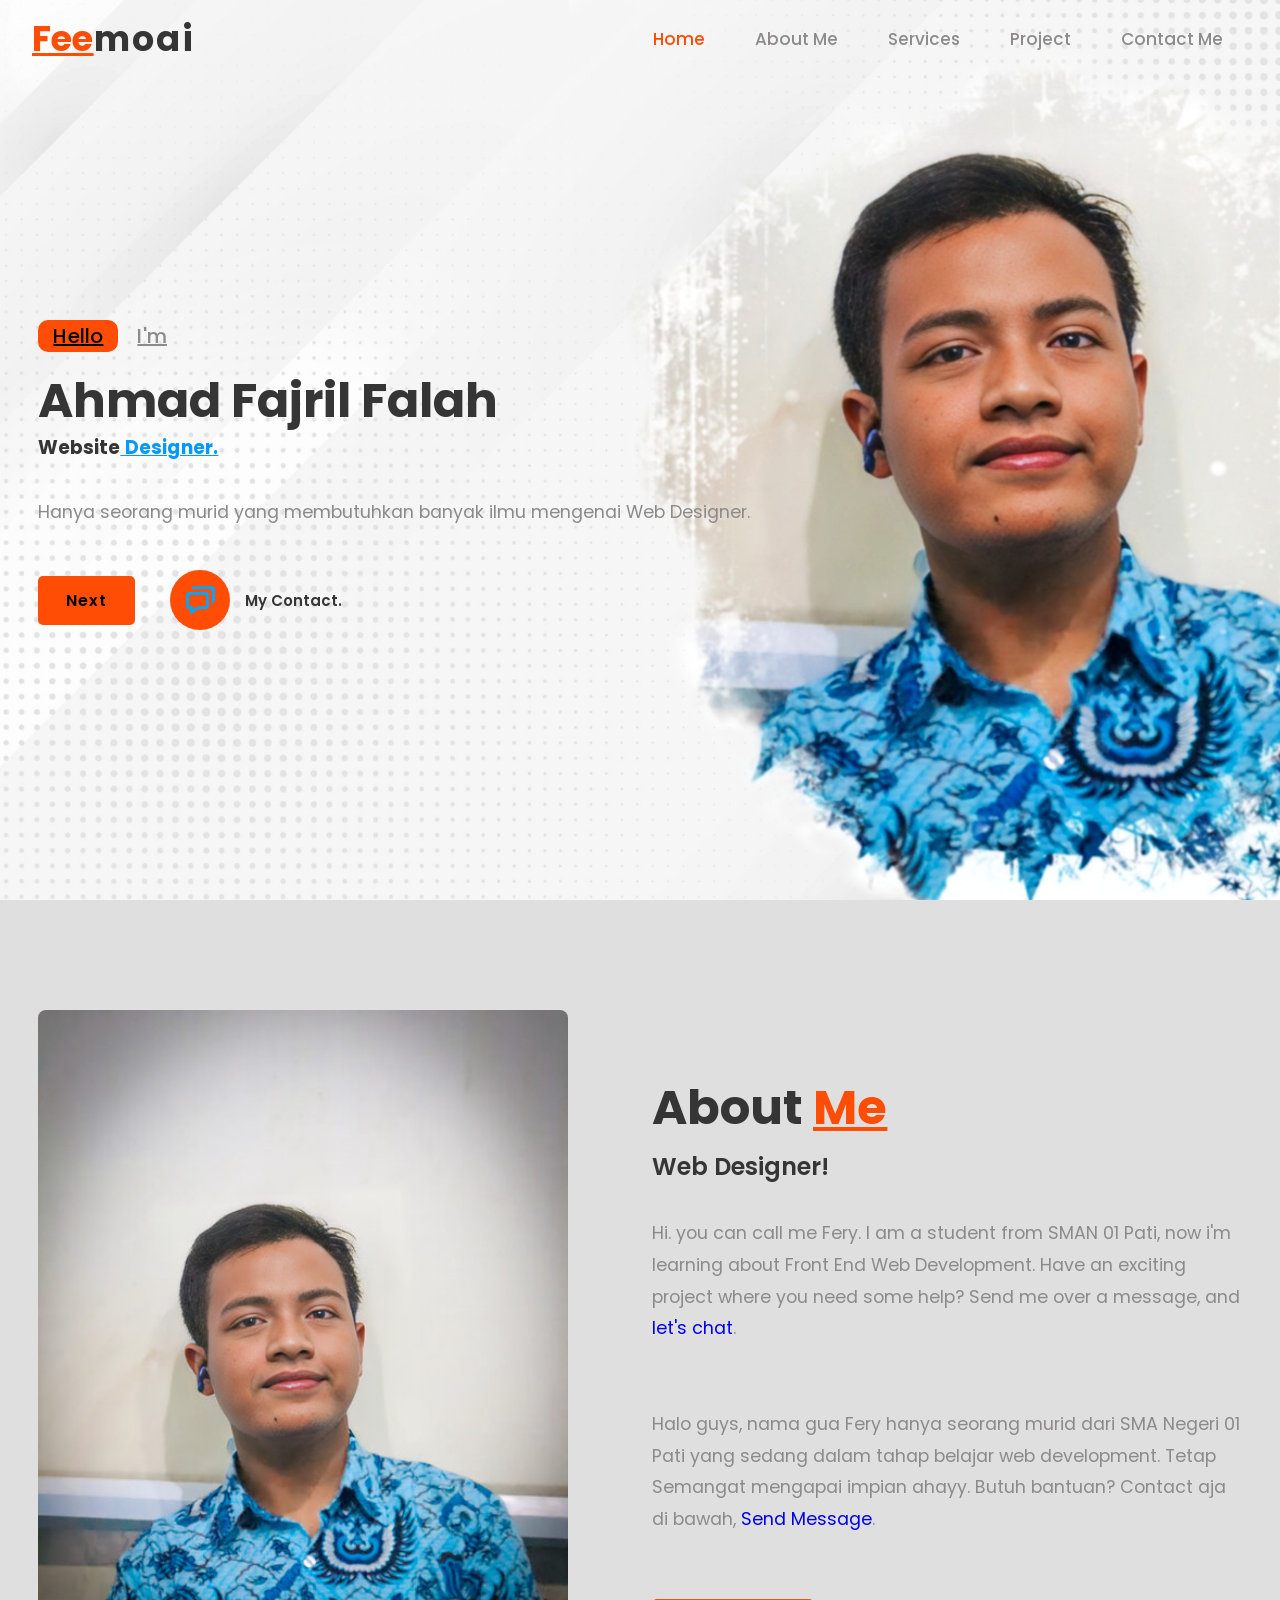
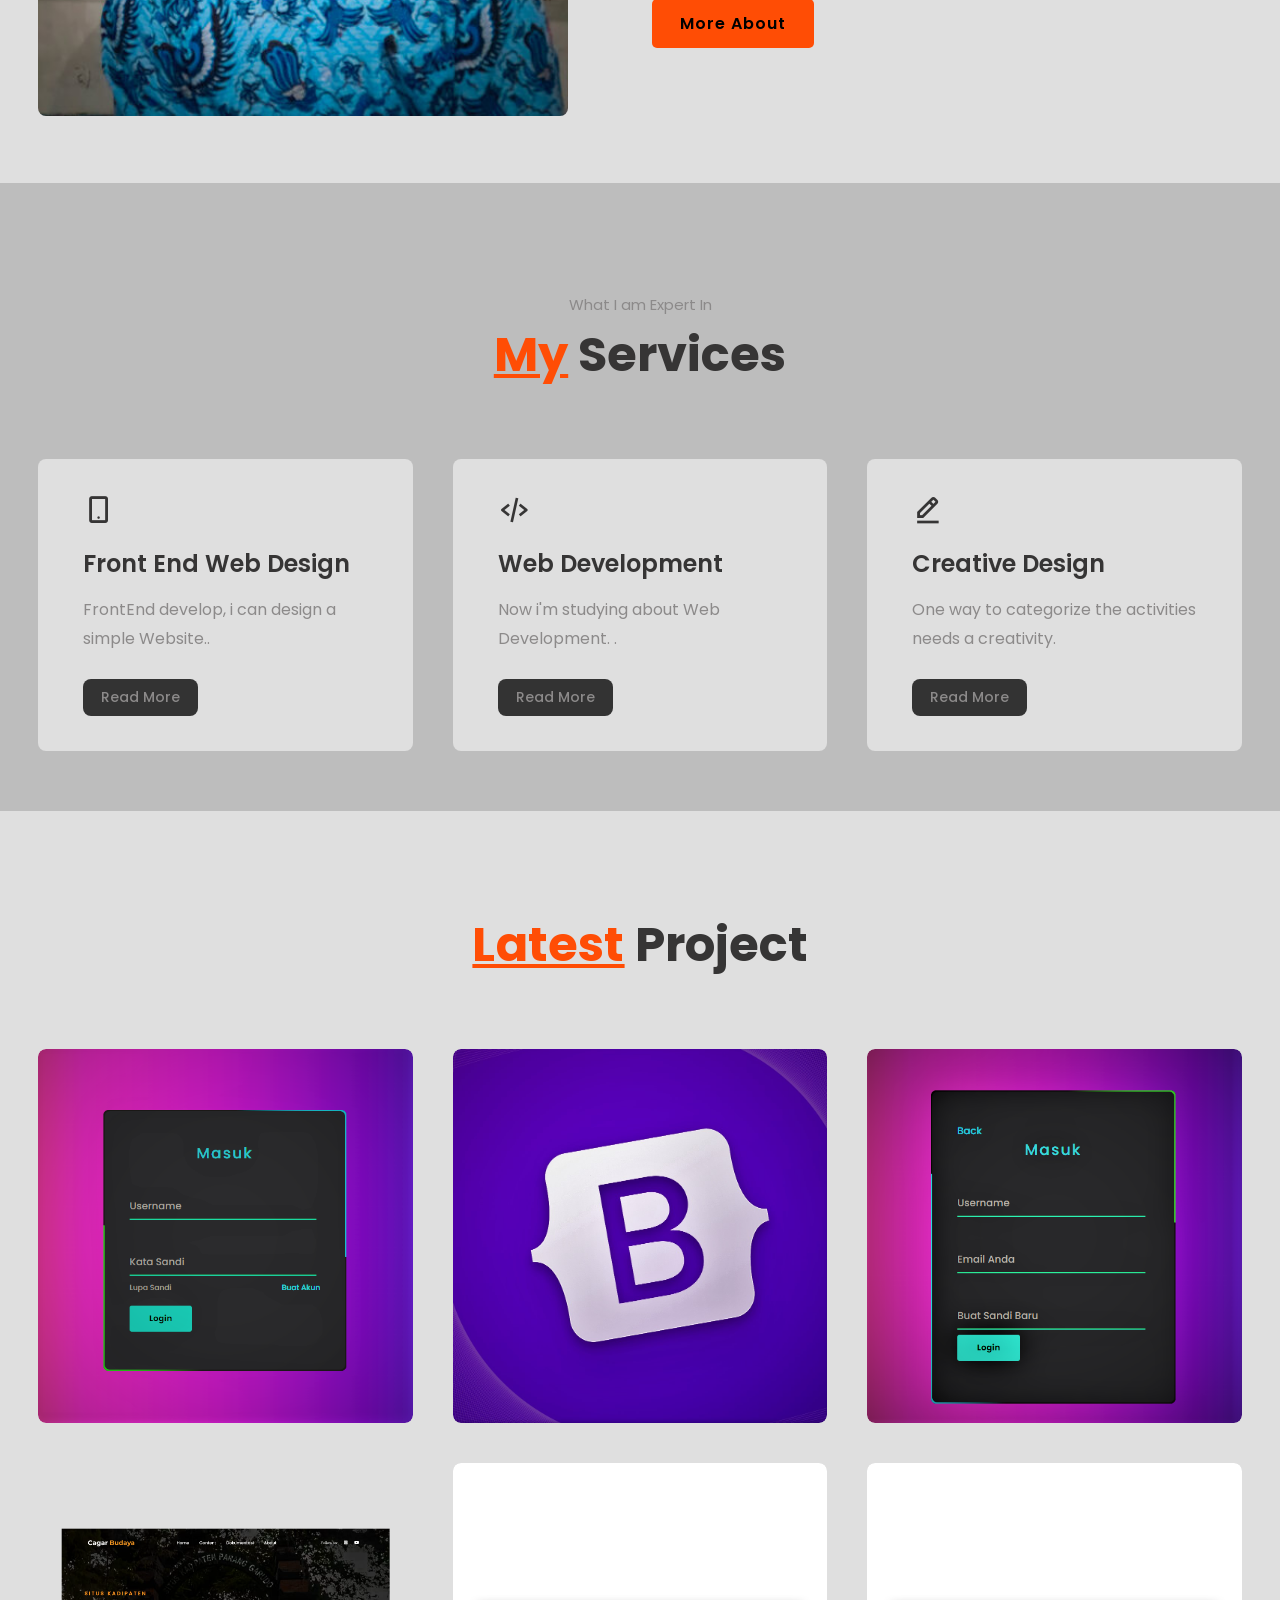
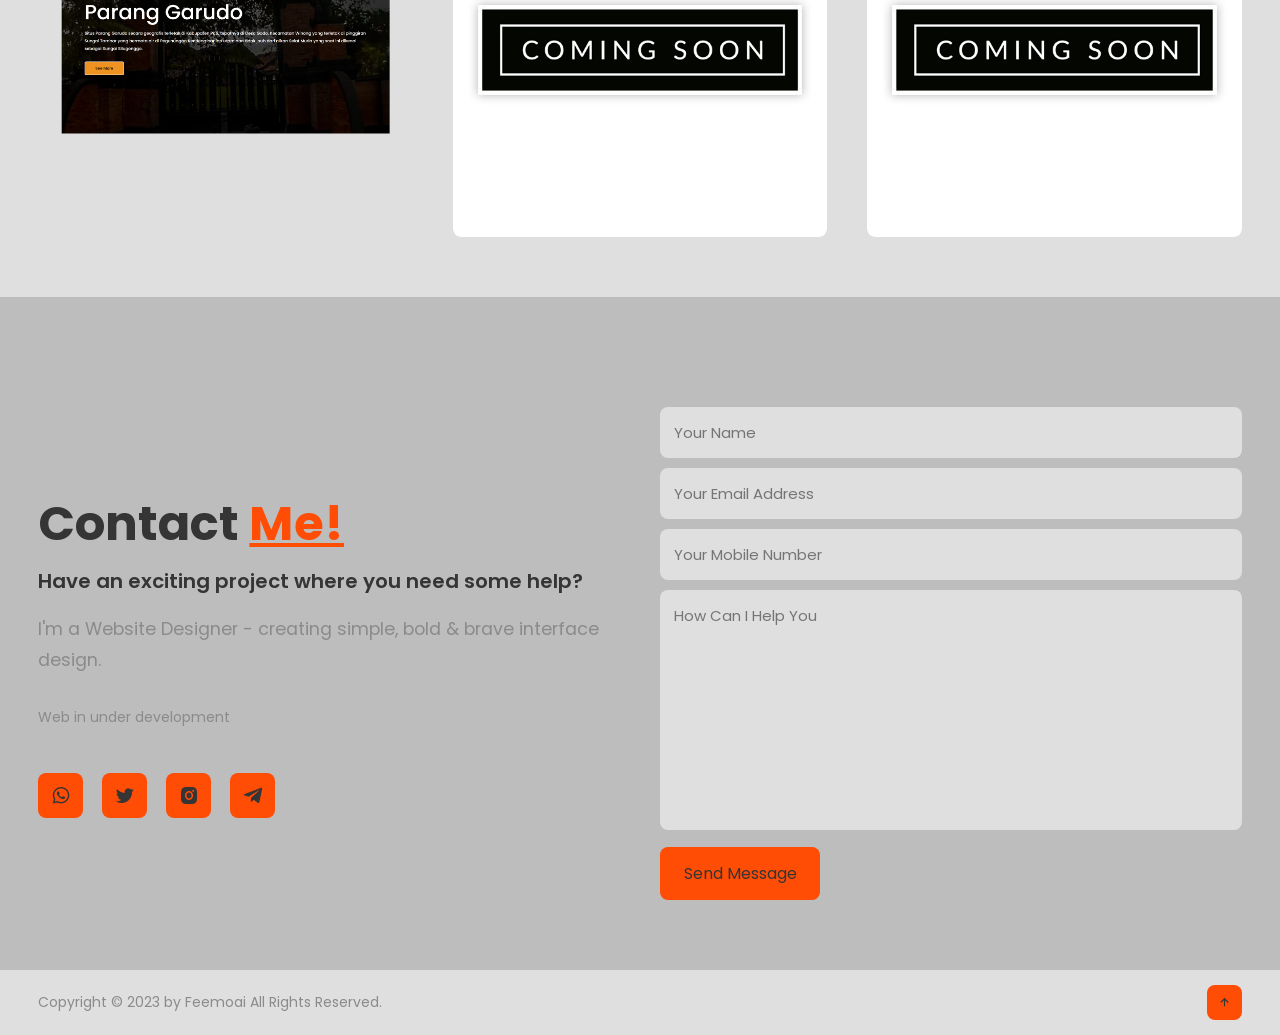
<file: index.html>
<!DOCTYPE html>
<html lang="en">
  <head>
    <meta charset="UTF-8" />
    <meta http-equiv="X-UA-Compatible" content="IE=edge" />
    <meta name="viewport" content="width=device-width, initial-scale=1" />
    <title>Feemoai</title>
    <!---custom css link---->
    <link rel="stylesheet" type="text/css" href="css/style.css" />

    <link rel="stylesheet" href="https://unpkg.com/boxicons@latest/css/boxicons.min.css" />

    <link rel="preconnect" href="https://fonts.googleapis.com" />
    <link rel="preconnect" href="https://fonts.gstatic.com" crossorigin />
    <link href="https://fonts.googleapis.com/css2?family=Poppins:wght@300;400;500;600;700;800;900&display=swap" rel="stylesheet" />
  </head>
  <body>
    <!----header--->
    <header>
      <a href="#" class="logo"><span>Fee</span>moai</a>

      <ul class="navlist">
        <li><a href="#home" class="active">Home</a></li>
        <li><a href="#about">About Me</a></li>
        <li><a href="#services">Services</a></li>
        <li><a href="#portfolio">Project</a></li>
        <li><a href="#contact">Contact Me</a></li>
      </ul>

      <div class="bx bx-menu" id="menu-icon"></div>
    </header>

    <!----home section--->
    <section class="home" id="home">
      <div class="home-text">
        <div class="slide">
          <span class="one">Hello</span>
          <span class="two">I'm</span>
        </div>
        <h1>Ahmad Fajril Falah</h1>
        <h3>Website<span> Designer.</span></h3>
        <p>
          Hanya seorang murid yang membutuhkan banyak ilmu mengenai Web Designer.
        </p>
        <div class="button">
          <a href="#about" class="btn">Next</a>
          <a href="#contact" class="btn2"
            ><span><i class="bx bx-chat"></i></span>My Contact. </a
          >
        </div>
      </div>
    </section>

    <!----about design--->
    <section class="about" id="about">
      <div class="about-img">
        <img src="Image/1668665366005_1_4_optimized.jpg" />
      </div>

      <div class="about-text">
        <h2>About <span>Me</span></h2>
        <h4>Web Designer!</h4>
        <p>
          Hi. you can call me Fery. 
          I am a student from SMAN 01 Pati, now i'm learning about Front End Web Development. Have an exciting project where you need some help?
          Send me over a message, and <a href="#contact">let's chat</a>.
        </p>
        <p>Halo guys, nama gua Fery hanya seorang murid dari SMA Negeri 01 Pati yang sedang dalam tahap belajar web development. Tetap Semangat mengapai impian ahayy. Butuh bantuan? Contact aja di bawah, <a href="#contact">Send Message</a>.</p>
        <a href="#" class="btn">More About</a>
      </div>
    </section>
    <!----service section design--->
    <section class="services" id="services">
      <div class="main-text">
        <p>What I am Expert In</p>
        <h2><span>My</span> Services</h2>
      </div>

      <div class="services-content">
        <div class="box">
          <div class="s-icons">
            <i class="bx bx-mobile-alt"></i>
          </div>
          <h3>Front End Web Design</h3>
          <p>FrontEnd develop, i can design a simple Website..</p>
          <a href="#services" class="read">Read More</a>
        </div>

        <div class="box">
          <div class="s-icons">
            <i class="bx bx-code-alt"></i>
          </div>
          <h3>Web Development</h3>
          <p>Now i'm studying about Web Development. .</p>
          <a href="#services" class="read">Read More</a>
        </div>

        <div class="box">
          <div class="s-icons">
            <i class="bx bx-edit-alt"></i>
          </div>
          <h3>Creative Design</h3>
          <p>One way to categorize the activities needs a creativity.</p>
          <a href="#services" class="read">Read More</a>
        </div>
      </div>
    </section>
    <!----project section design--->
    <section class="portfolio" id="portfolio">
      <div class="main-text">
        <h2><span>Latest</span> Project</h2>
      </div>

      <div class="portfolio-content">
        <div class="row">
          <img src="Image/animated login.png" />
          <div class="layer">
            <h5>Animated Login Website</h5>
            <p>How to make Animated Login Website only using HTML and CSS</p>
            <a href= "https://feemoai.github.io/Login_Account/"><i class="bx bx-link-external"></i></a>
          </div>
        </div>

        <div class="row">
          <img src="Image/bootstrap-social.jpg" />
          <div class="layer">
            <h5>Responsive Website Bootstrap 5.2</h5>
            <p>How to make "Responsive Website" only using Bootstrap 5.2(New Version)</p>
            <a href="https://feemoai.github.io/Greemoai/"><i class="bx bx-link-external"></i></a>
          </div>
        </div>

        <div class="row">
          <img src="Image/Forgot Password.png" />
          <div class="layer">
            <h5>Forgot Password Design</h5>
            <p>Forgot Password Design Website only using HTML and CSS</p>
            <a href="https://feemoai.github.io/Lupa_Sandi/"><i class="bx bx-link-external"></i></a>
          </div>
        </div>

        <div class="row">
            <img src="Image/OSBITdanKIR.png" />
            <div class="layer">
              <h5>Project KIRxOSBIT</h5>
              <p>Kolaborasi saya sebagai web development dan tim KIR SMA Negeri 1 Pati</p>
              <a href="https://feemoai.github.io/SEPAGAR/"><i class="bx bx-link-external"></i></a>
            </div>
          </div>

          <div class="row">
            <img src="Image/Coming Soon.png" />
            <div class="layer">
              <h5>COMMING SOON</h5>
              <p></p>
              <a href="#"><i class="bx bx-link-external"></i></a>
            </div>
          </div>

          <div class="row">
            <img src="Image/Coming Soon.png" />
            <div class="layer">
              <h5>COMMING SOON</h5>
              <p></p>
              <a href="#"><i class="bx bx-link-external"></i></a>
            </div>
          </div>
    </section>
	<!----contact section design--->
	<section class="contact" id="contact">
		<div class="contact-text">
			<h2>Contact <span>Me!</span></h2>
			<h4>Have an exciting project where you need some help?</h4>
			<p>I'm a Website Designer - creating simple, bold & brave interface design.</p>
			<div class="list">
				<li><a href="#contact">Web in under development</a></li>
				<li><a href="#contact"></a></li>
				<li><a href="#contact"></a></li>
			</div>

			<div class="contact-icons">
				<a href="https://wa.me/62895411605548?text=Have%20an%20exciting%20project%20or%20a%20problem%20Where%20you%20need%20some%20help?"><i class='bx bxl-whatsapp' ></i></a>
				<a href="https://twitter.com/feemoai/"><i class='bx bxl-twitter' ></i></a>
				<a href="https://www.instagram.com/feemoai/"><i class='bx bxl-instagram-alt' ></i></a>
				<a href="#contact"><i class='bx bxl-telegram' ></i></a>
			</div>
		</div>

		<div class="contact-form">
			<form action="">
				<input type="name" placeholder="Your Name" required>
				<input type="email" placeholder="Your Email Address" required>
				<input type="" placeholder="Your Mobile Number" required>
				<textarea name="" id="" cols="35" rows="10" placeholder="How Can I Help You" required></textarea>
				<input type="submit" value="Send Message" class="submit" required>
			</form>
		</div>
	</section>

	<!----end section design--->
	<section class="end">
		<div class="last-text">
			<p>Copyright © 2023 by Feemoai All Rights Reserved.</p>
		</div>

		<div class="top">
			<a href="#home"><i class='bx bx-up-arrow-alt' ></i></a>
		</div>
	</section>

    <!---custom js link--->
    <script type="text/javascript" src="js/script.js"></script>
  </body>
</html>
</file>
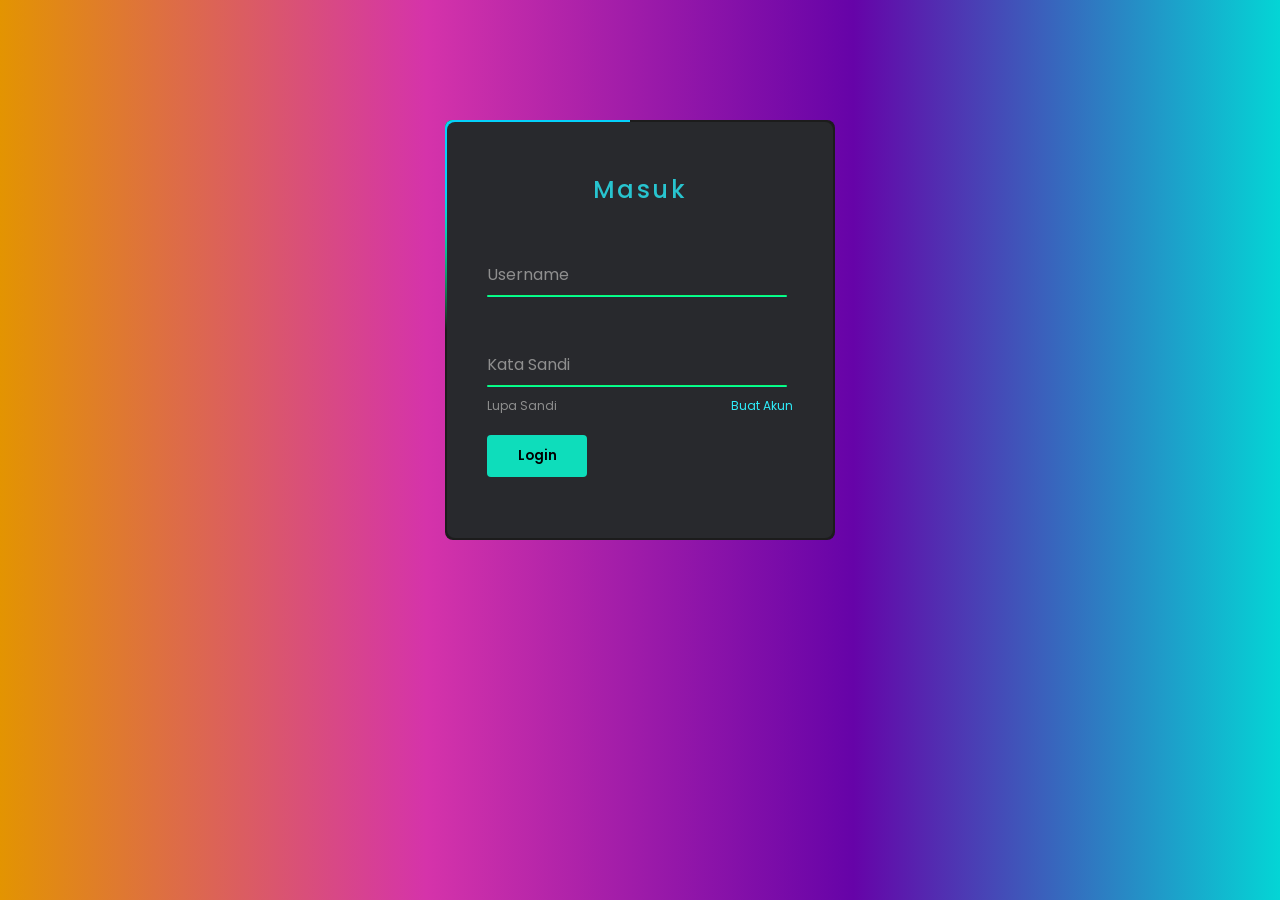
<file: Animated Login Form/index.html>
<!DOCTYPE html>
<html lang="en">
  <head>
    <meta charset="UTF-8" />
    <meta http-equiv="X-UA-Compatible" content="IE=edge" />
    <meta name="viewport" content="width=device-width, initial-scale=1.0" />
    <link rel="stylesheet" type="text/css" href="assets/style.css" />
    <title>Masuk Dahulu</title>
  </head>
  <body>
    <div class="box">
      <div class="form">
        <h2>Masuk</h2>
        <div class="inputBox">
         <input type="text" required="required" />
         <span>Username</span>
         <i></i>
        </div>
        <div class="inputBox">
         <input type="password" required="required" />
         <span>Kata Sandi</span>
         <i></i>
      </div>
      <div class="links">
        <a href="Lupa Sandi.html">Lupa Sandi</a>
        <a href="#">Buat Akun</a>
      </div>
      <a href="https://feemoai.github.io/Greemoai/"><input type="submit" value="Login" />
      </div></a>
  </body>
</html>
</file>
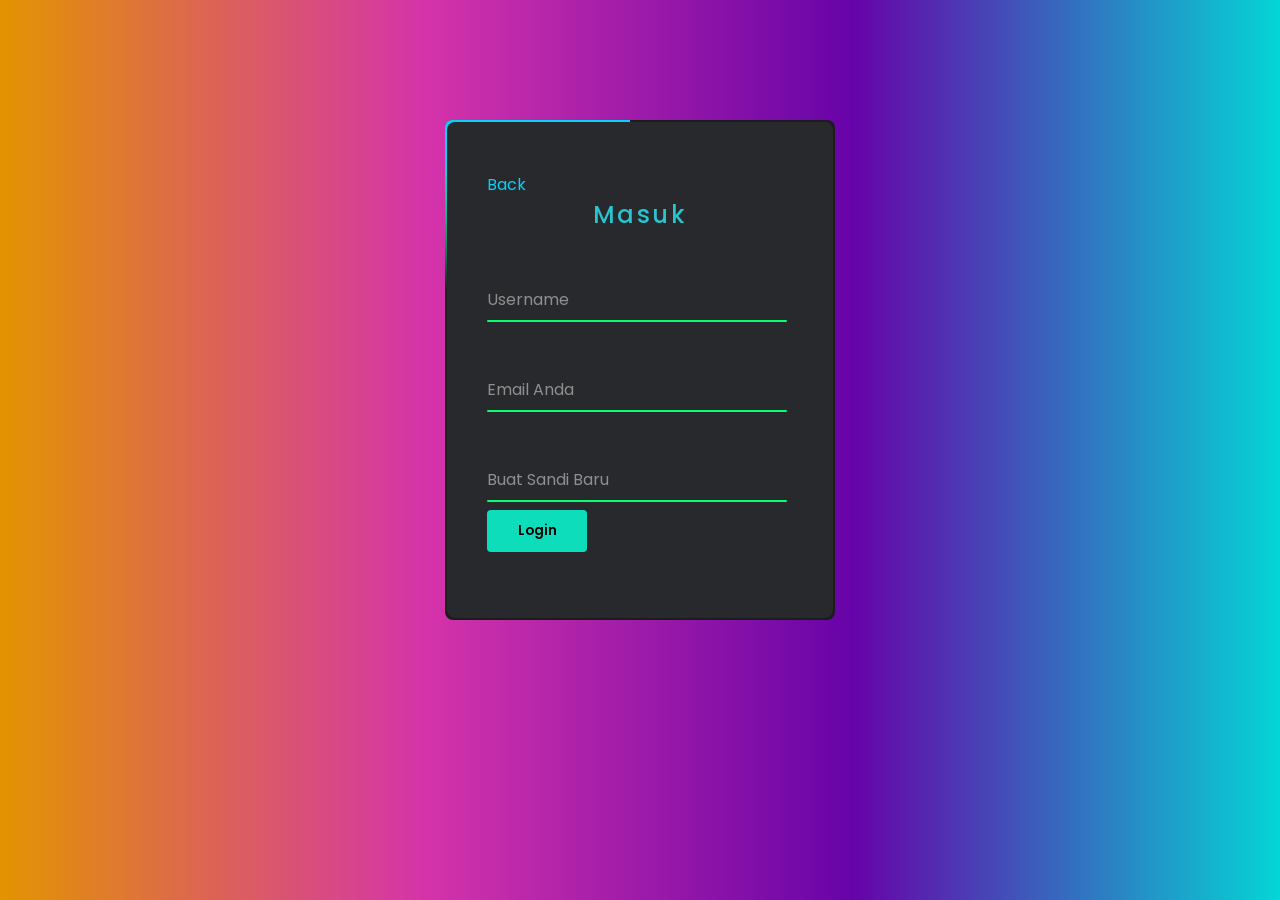
<file: Lupa Sandi/Lupa Sandi.html>
<!DOCTYPE html>
<html lang="en">
  <head>
    <meta charset="UTF-8" />
    <meta http-equiv="X-UA-Compatible" content="IE=edge" />
    <meta name="viewport" content="width=device-width, initial-scale=1" />
    <link rel="stylesheet" type="text/css" href="assets/LupaSandi.css" />
    <title>Masuk Dahulu</title>
  </head>
  <body>
    <div class="box">
      <div class="form">
        <div>
          <a class="Back" href="/Animated Login Form/index.html">Back</a>
        </div>
        <h2>Masuk</h2>
        <div class="inputBox">
         <input type="text" required="required" />
         <span>Username</span>
         <i></i>
        </div>
        <div class="inputBox">
         <input type="password" required="required" />
         <span>Email Anda</span>
         <i></i>
      </div>
      <div class="inputBox">
        <input type="password" required="required" />
        <span>Buat Sandi Baru</span>
        <i></i>
     </div>
      <div class="links">
        <a href="#">Buat Akun</a>
      </div>
      <a href="https://feemoai.github.io/Greemoai/"><input type="submit" value="Login" />
      </div></a>
  </body>
</html>
</file>
<file: css/style.css>
* {
  padding: 0;
  margin: 0;
  box-sizing: border-box;
  font-family: "Poppins", sans-serif;
  text-decoration: none;
  list-style: none;
  scroll-behavior: smooth;
}

:root {
  --bg-color: #dfdfdf;
  --second-bg-color: #bdbdbd;
  --text-color: rgb(54, 53, 53);
  --second-color: rgb(140, 138, 138);
  --main-color: #ff4d05;
  --big-font: 3rem;
  --h2-font: 3rem;
  --p-font: 1.1rem;
}
body {
  background: var(--bg-color);
  color: var(--text-color);
}
header {
  position: fixed;
  width: 100%;
  top: 0;
  right: 0;
  z-index: 1000;
  display: flex;
  align-items: center;
  justify-content: space-between;
  background: transparent;
  padding: 22px 15%;
  border-bottom: 1px solid transparent;
  transition: all 0.45s ease;
}
.logo {
  color: var(--text-color);
  font-size: 35px;
  font-weight: 700;
  letter-spacing: 2px;
}
span {
  letter-spacing: 0.2px;
  color: var(--main-color);
  text-decoration-line: underline;
}
.navlist {
  display: flex;
}
.navlist a {
  color: var(--second-color);
  font-size: 17px;
  font-weight: 500;
  margin: 0 25px;
  transition: all 0.45s ease;
}
.navlist a:hover {
  color: var(--main-color);
}
.navlist a.active {
  color: var(--main-color);
}

#menu-icon {
  font-size: 35px;
  color: var(--text-color);
  z-index: 10001;
  cursor: pointer;
  margin-left: 25px;
  display: none;
}

section {
  padding: 160px 15% 120px;
}
.home {
  position: relative;
  height: 100vh;
  width: 100%;
  background-image: url(../Image/IMG_20221231_124608.jpg);
  background-size: cover;
  background-position: center;
  display: flex;
  align-items: center;
  justify-content: flex-start;
}
.slide {
  margin-bottom: 20px;
}
.one {
  display: inline-block;
  margin-right: 15px;
  height: 32px;
  padding: 0 15px;
  line-height: 32px;
  font-size: 20px;
  font-weight: 500;
  border-radius: 10px;
  background: var(--main-color);
  color: #000000;
}
.two {
  display: inline-block;
  color: var(--second-color);
  font-size: 20px;
  font-weight: 500;
}
.home-text h1 {
  font-size: var(--big-font);
  font-weight: 700;
  color: var(--text-color);
  line-height: 1.2;
  margin: 0 0 8px;
}
.home-text h3 {
  color: var(--text-color);
  margin: 0 0 35px;
  font-size: rem;
  font-weight: 700;
  line-height: 1.2;
}
.home-text h3 span {
  color: #0099ff;
}
.home-text p {
  color: var(--second-color);
  font-size: var(--p-font);
  line-height: 2;
  margin-bottom: 40px;
}
.button {
  display: inline-flex;
  align-items: center;
  justify-content: center;
}
.btn {
  display: inline-block;
  padding: 12px 28px;
  background: var(--main-color);
  border-radius: 5px;
  color: #000000;
  font-size: 1rem;
  letter-spacing: 1px;
  font-weight: 600;
  transition: all 0.45s ease;
}
.btn:hover {
  transform: scale(0.9);
}
.btn2 {
  display: inline-flex;
  align-items: center;
  justify-content: center;
  font-size: 15px;
  font-weight: 600;
  color: var(--text-color);
  margin-left: 35px;
}
.btn2 span i {
  height: 60px;
  width: 60px;
  background: var(--main-color);
  color: #00a6ff;
  display: flex;
  align-items: center;
  justify-content: center;
  font-size: 35px;
  border-radius: 50%;
  margin-right: 15px;
  transition: all 0.45s ease;
}
.btn2 span i:hover {
  transform: scale(1.1) translateY(5px);
}

header.sticky {
  background: var(--bg-color);
  border-bottom: 1px solid #ffffff1a;
  padding: 12px 15%;
}

.about {
  display: grid;
  grid-template-columns: repeat(2, 1fr);
  align-items: center;
  gap: 1.5rem;
}
.about-img img {
  max-width: 530px;
  height: auto;
  width: 100%;
  border-radius: 8px;
}
.about-text h2 {
  font-size: var(--h2-font);
  line-height: 1;
}
.about-text h4 {
  font-size: 24px;
  font-weight: 600;
  color: var(--text-color);
  line-height: 1.7;
  margin: 15px 0 30px;
}
.about-text p {
  color: var(--second-color);
  font-size: var(--p-font);
  line-height: 1.8;
  margin-bottom: 4rem;
}

.services {
  background: var(--second-bg-color);
}
.main-text {
  text-align: center;
}
.main-text p {
  color: var(--second-color);
  font-size: 15px;
  margin-bottom: 15px;
}
.main-text h2 {
  font-size: var(--h2-font);
  line-height: 1;
}
.services-content {
  display: grid;
  grid-template-columns: repeat(auto-fit, minmax(250px, auto));
  align-items: center;
  gap: 2.5rem;
  margin-top: 5rem;
}
.box {
  background: var(--bg-color);
  padding: 35px 45px;
  border-radius: 8px;
  transition: all 0.45s ease;
}
.s-icons i {
  font-size: 32px;
  margin-bottom: 20px;
}
.box h3 {
  font-size: 24px;
  font-weight: 600;
  color: var(--text-color);
  margin-bottom: 15px;
}
.box p {
  color: var(--second-color);
  font-size: 1rem;
  line-height: 1.8;
  margin-bottom: 25px;
}
.read {
  display: inline-block;
  padding: 8px 18px;
  background: #333333;
  color: var(--second-color);
  font-size: 14px;
  font-weight: 500;
  border-radius: 8px;
  transition: all 0.45s ease;
}
.read:hover {
  letter-spacing: 1px;
  background: #ffffff99;
  color: var(--text-color);
}
.box:hover {
  transform: translateY(-8px);
  cursor: pointer;
}

.portfolio-content {
  display: grid;
  grid-template-columns: repeat(auto-fit, minmax(350px, auto));
  align-items: center;
  gap: 2.5rem;
  margin-top: 5rem;
}
.row {
  position: relative;
  overflow: hidden;
  border-radius: 8px;
  cursor: pointer;
}
.row img {
  width: 100%;
  border-radius: 8px;
  display: block;
  transition: transform 0.5s;
}
.layer {
  width: 100%;
  height: 0;
  background: linear-gradient(rgba(255, 255, 255, 0.1), #007bf6);
  position: absolute;
  border-radius: 8px;
  left: 0;
  bottom: 0;
  overflow: hidden;
  display: flex;
  flex-direction: column;
  align-items: center;
  justify-content: center;
  text-align: center;
  padding: 0 40px;
  transition: height 0.5s;
}
.layer h5 {
  font-size: 20px;
  font-weight: 600;
  margin-bottom: 15px;
  color: #ffffff;
}
.layer p {
  color: #d0cfcf;
  font-size: 1rem;
  line-height: 1.8;
}
.layer i {
  color: var(--main-color);
  margin-top: 20px;
  font-size: 20px;
  background: var(--text-color);
  width: 60px;
  height: 60px;
  display: flex;
  align-items: center;
  justify-content: center;
  border-radius: 50%;
}
.row:hover img {
  transform: scale(1.1);
}
.row:hover .layer {
  height: 100%;
}
.contact {
  background: var(--second-bg-color);
  display: grid;
  grid-template-columns: repeat(2, 1fr);
  align-items: center;
  gap: 2.5rem;
}
.contact-text h4 {
  color: var(--text-color);
  margin: 18px 0;
  font-size: 20px;
  font-weight: 600;
}
.contact-text h2 {
  font-size: var(--h2-font);
  line-height: 1;
}
.contact-text p {
  color: var(--second-color);
  font-size: var(--p-font);
  line-height: 1.8;
  margin-bottom: 30px;
}
.list {
  margin-bottom: 2.8rem;
}
.list li {
  margin-bottom: 12px;
}
.list li a {
  display: block;
  color: var(--second-color);
  font-size: 14px;
  transition: all 0.45s ease;
}
.list li a:hover {
  color: var(--text-color);
  transform: translateX(5px);
}
.contact-icons i {
  height: 45px;
  width: 45px;
  background: var(--main-color);
  color: var(--text-color);
  font-size: 22px;
  display: inline-flex;
  align-items: center;
  justify-content: center;
  border-radius: 8px;
  margin-right: 15px;
  transition: all 0.45s ease;
}
.contact-icons i:hover {
  background: var(--text-color);
  color: var(--main-color);
}

.contact-form form {
  position: relative;
}
.contact-form form input,
form textarea {
  width: 100%;
  padding: 14px;
  background: var(--bg-color);
  color: var(--text-color);
  border: none;
  outline: none;
  font-size: 15px;
  border-radius: 8px;
  margin-bottom: 10px;
}
.contact-form textarea {
  resize: none;
  height: 240px;
}
.contact-form .submit {
  display: inline-block;
  font-size: 16px;
  background: var(--main-color);
  color: var(--text-color);
  width: 160px;
  transition: all 0.45s ease;
}
.contact-form .submit:hover {
  transform: scale(1.1);
  cursor: pointer;
}

.end {
  padding: 20px 15%;
  display: flex;
  flex-wrap: wrap;
  align-items: center;
  justify-content: space-between;
  gap: 2rem;
  background: var(--bg-color);
}
.last-text p {
  color: var(--second-color);
  font-size: 14px;
}
.top i {
  padding: 10px;
  border-radius: 8px;
  font-size: 15px;
  color: var(--text-color);
  background: var(--main-color);
}

@media (max-width: 1480px) {
  header {
    padding: 12px 2.5%;
    transition: 0.1s;
  }
  header.sticky {
    padding: 10px 2.5%;
    transition: 0.1s;
  }
  section {
    padding: 110px 3% 60px;
  }
  .end {
    padding: 15px 3%;
  }
}

@media (max-width: 1100px) {
  :root {
    --big-font: 4rem;
    --h2-font: 2.5rem;
    --p-font: 1rem;
    transition: 0.1s;
  }
  .home-text h3 {
    font-size: 2.5rem;
  }
  .home {
    height: 87vh;
  }
}

@media (max-width: 920px) {
  .about {
    grid-template-columns: 1fr;
  }
  .about-img {
    text-align: center;
    order: 2;
  }
  .about-img img {
    width: 100%;
    height: auto;
    max-width: 100%;
  }
  .contact {
    grid-template-columns: 1fr;
  }
}

@media (max-width: 840px) {
  #menu-icon {
    display: block;
  }
  .navlist {
    position: absolute;
    top: -1000px;
    right: 0;
    left: 0;
    display: flex;
    flex-direction: column;
    background: var(--bg-color);
    text-align: left;
    transition: all 0.45s ease;
  }
  .navlist a {
    display: block;
    margin: 17px;
    font-size: 20px;
    transition: all 0.45s ease;
    color: var(--text-color);
  }
  .navlist a:hover {
    color: var(--main-color);
  }
  .navlist a.active {
    color: var(--text-color);
  }
  .navlist.open {
    top: 100%;
  }
}
</file>
<file: Animated Login Form/assets/style.css>
@import url("https://fonts.googleapis.com/css2?family=Poppins:wght@500;700;900&display=swap");

* {
  margin: 0;
  padding: 0;
  box-sizing: border-box;
  font-family: "Poppins", sans-serif;
  scroll-behavior: smooth;
}
body {
  display: flex;
  justify-content: center;
  background: linear-gradient(to right, rgb(227, 148, 1), #d533aa, #6603a8, rgb(4, 213, 213));
  margin-top: 120px;
  align-items: 100vh;
}

.box {
  position: relative;
  width: 390px;
  height: 420px;
  background: #1c1c1c;
  border-radius: 8px;
  overflow: hidden;
}

.box:before {
  content: "";
  position: absolute;
  top: -50%;
  left: -50%;
  width: 380px;
  height: 420px;
  background: linear-gradient(0deg, transparent, #14ff03, #14ff03, #14ff03);
  transform-origin: bottom right;
  animation: animate 6s linear infinite;
}

.box:after {
  content: "";
  position: absolute;
  top: -50%;
  left: -50%;
  width: 380px;
  height: 420px;
  background: linear-gradient(0deg, transparent, #05d1fa, #05d1fa, #05d1fa);
  transform-origin: bottom right;
  animation: animate 6s linear infinite;
  animation-delay: -3s;
}
@keyframes animate {
  0% {
    transform: rotate(0deg);
  }
  0% {
    transform: rotate(360deg);
  }
}

.form {
  position: absolute;
  inset: 2px;
  border-radius: 8px;
  background: #28292d;
  z-index: 10;
  padding: 50px 40px;
  display: flex;
  flex-direction: column;
}

.form h2 {
  color: #28c4cf;
  font-weight: 500;
  text-align: center;
  letter-spacing: 0.1em;
}

.inputBox {
  position: relative;
  width: 300px;
  margin-top: 35px;
}

.inputBox input {
  position: relative;
  width: 100%;
  padding: 20px 10px 10px;
  background: transparent;
  border: none;
  outline: none;
  color: #23242a;
  font-size: 1em;
  letter-spacing: 0.05em;
  z-index: 10;
}

.inputBox span {
  position: absolute;
  left: 0;
  padding: 20px 0px 10px;
  font-size: 1em;
  color: #8f8f8f;
  pointer-events: none;
  transition: 0.5s;
}

.inputBox input:valid ~ span,
.inputBox input:focus ~ span {
  color: #32f0fd;
  transform: translateX(0px) translateY(-34px);
  font-size: 0.75em;
}

.inputBox i {
  position: absolute;
  left: 0;
  bottom: 0;
  width: 100%;
  height: 2px;
  background: linear-gradient(#0cff59, #00f9bb);
  border-radius: 4px;
  pointer-events: none;
}

.inputBox input:valid ~ i,
.inputBox input:focus ~ i {
  height: 44px;
}

.links {
  display: flex;
  justify-content: space-between;
}

.links a {
  margin: 10px 0;
  font-size: 0.75em;
  color: #8f8f8f;
  text-decoration: none;
}

.links a:hover,
.links a:nth-child(2) {
  color: #2fedfa;
}

input[type="submit"] {
  border: none;
  outline: none;
  background: #0eddbb;
  padding: 11px 25px;
  width: 100px;
  margin-top: 10px;
  border-radius: 4px;
  font-weight: 600;
  cursor: pointer;
}
</file>
<file: Lupa Sandi/assets/LupaSandi.css>
@import url("https://fonts.googleapis.com/css2?family=Poppins:wght@500;700;900&display=swap");

* {
  margin: 0;
  padding: 0;
  box-sizing: border-box;
  font-family: "Poppins", sans-serif;
  scroll-behavior: smooth;
}
body {
  display: flex;
  justify-content: center;
  background: linear-gradient(to right, rgb(227, 148, 1), #d533aa, #6603a8, rgb(4, 213, 213));
  margin-top: 120px;
  align-items: 100vh;
}

.box {
  position: relative;
  width: 390px;
  height: 500px;
  background: #1c1c1c;
  border-radius: 8px;
  overflow: hidden;
}

.box:before {
  content: "";
  position: absolute;
  top: -50%;
  left: -50%;
  width: 380px;
  height: 420px;
  background: linear-gradient(0deg, transparent, #14ff03, #14ff03, #14ff03);
  transform-origin: bottom right;
  animation: animate 6s linear infinite;
}

.box:after {
  content: "";
  position: absolute;
  top: -50%;
  left: -50%;
  width: 380px;
  height: 420px;
  background: linear-gradient(0deg, transparent, #05d1fa, #05d1fa, #05d1fa);
  transform-origin: bottom right;
  animation: animate 6s linear infinite;
  animation-delay: -3s;
}
@keyframes animate {
  0% {
    transform: rotate(0deg);
  }
  0% {
    transform: rotate(360deg);
  }
}

.form {
  position: absolute;
  inset: 2px;
  border-radius: 8px;
  background: #28292d;
  z-index: 10;
  padding: 50px 40px;
  display: flex;
  flex-direction: column;
}

.form h2 {
  color: #28c4cf;
  font-weight: 500;
  text-align: center;
  letter-spacing: 0.1em;
}

a {
  color: #05d1fa;
  text-decoration: none;
  margin-top: -40px;
}

.inputBox {
  position: relative;
  width: 300px;
  margin-top: 35px;
}

.inputBox input {
  position: relative;
  width: 100%;
  padding: 20px 10px 10px;
  background: transparent;
  border: none;
  outline: none;
  color: #23242a;
  font-size: 1em;
  letter-spacing: 0.05em;
  z-index: 10;
}

.inputBox span {
  position: absolute;
  left: 0;
  padding: 20px 0px 10px;
  font-size: 1em;
  color: #8f8f8f;
  pointer-events: none;
  transition: 0.5s;
}

.inputBox input:valid ~ span,
.inputBox input:focus ~ span {
  color: #32f0fd;
  transform: translateX(0px) translateY(-34px);
  font-size: 0.75em;
}

.inputBox i {
  position: absolute;
  left: 0;
  bottom: 0;
  width: 100%;
  height: 2px;
  background: linear-gradient(#0cff59, #00f9bb);
  border-radius: 4px;
  pointer-events: none;
}

.inputBox input:valid ~ i,
.inputBox input:focus ~ i {
  height: 44px;
}

.links {
  display: flex;
  justify-content: space-between;
}

.links a {
  margin: 10px 0;
  font-size: 0.75em;
  color: #8f8f8f;
  text-decoration: none;
}

.links a:hover,
.links a:nth-child(2) {
  color: #2fedfa;
}

input[type="submit"] {
  border: none;
  outline: none;
  background: #0eddbb;
  padding: 11px 25px;
  width: 100px;
  margin-top: 10px;
  border-radius: 4px;
  font-weight: 600;
  cursor: pointer;
}
</file>
